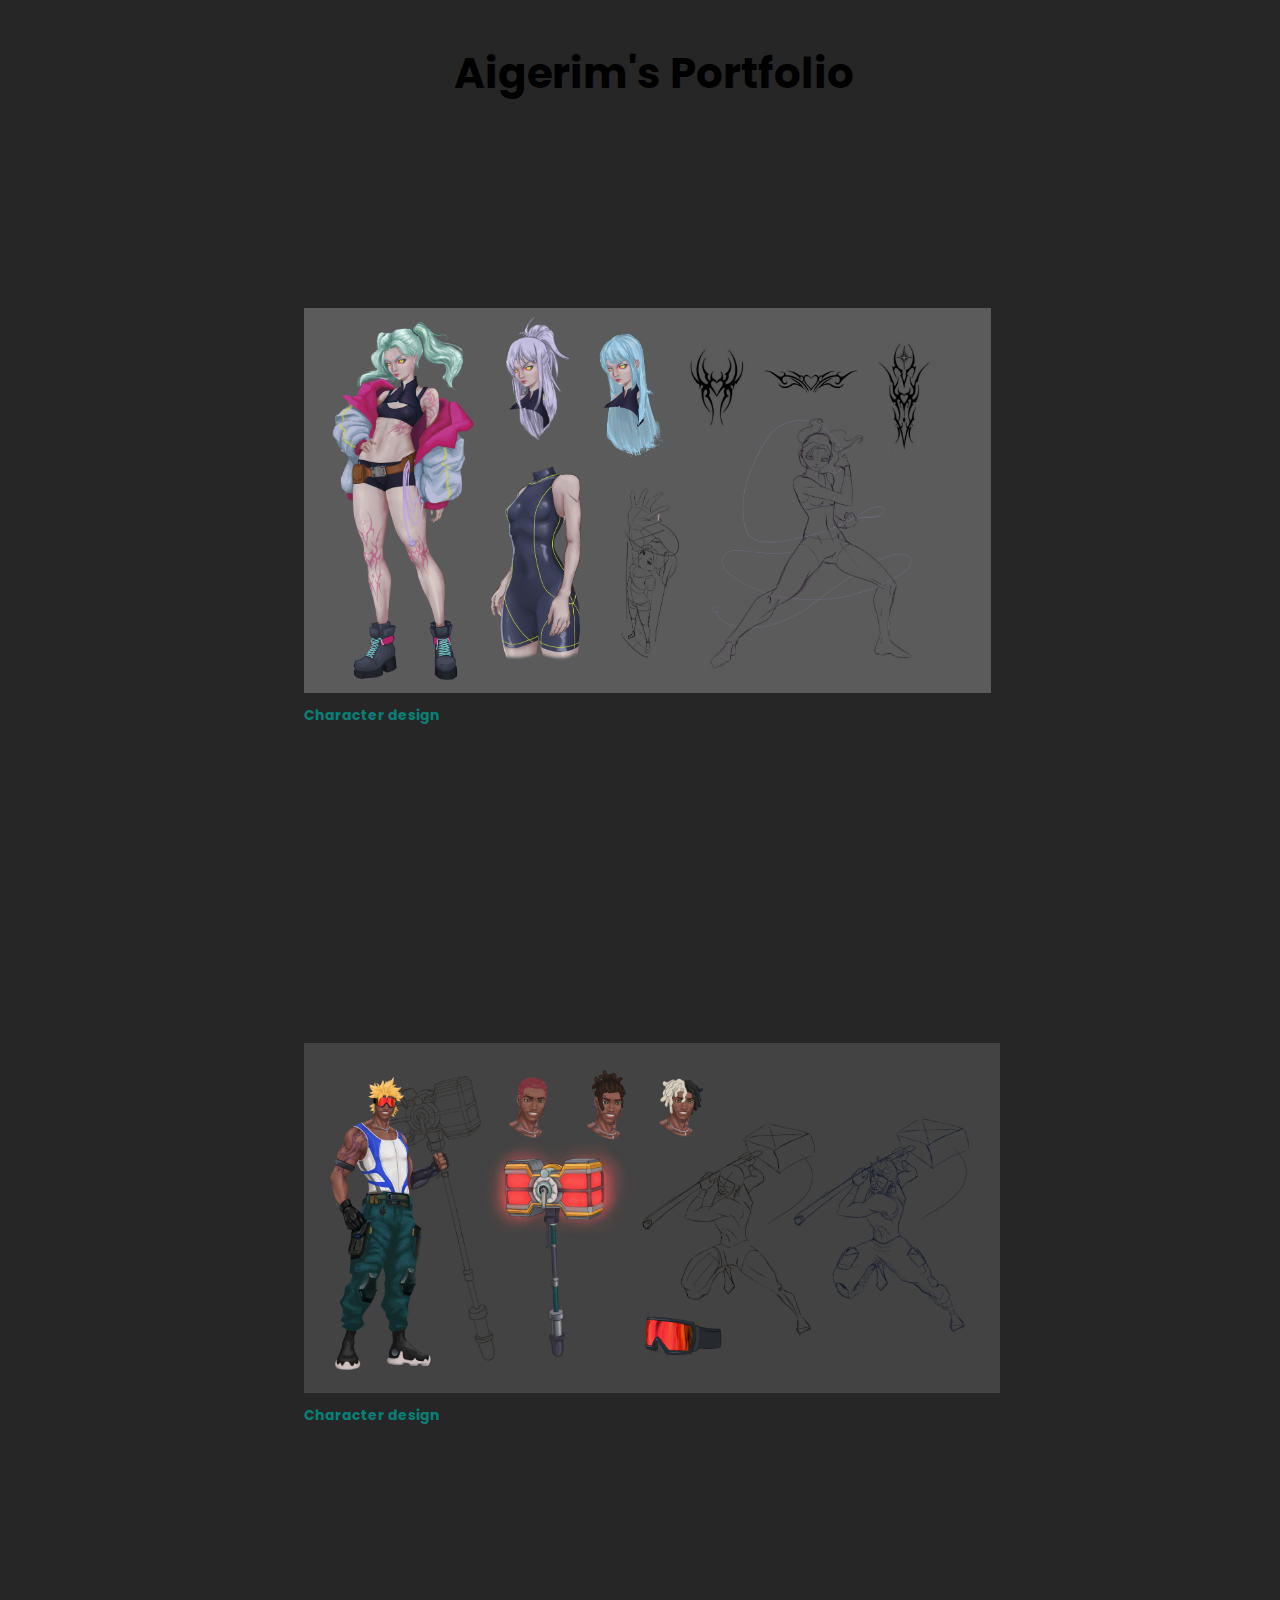
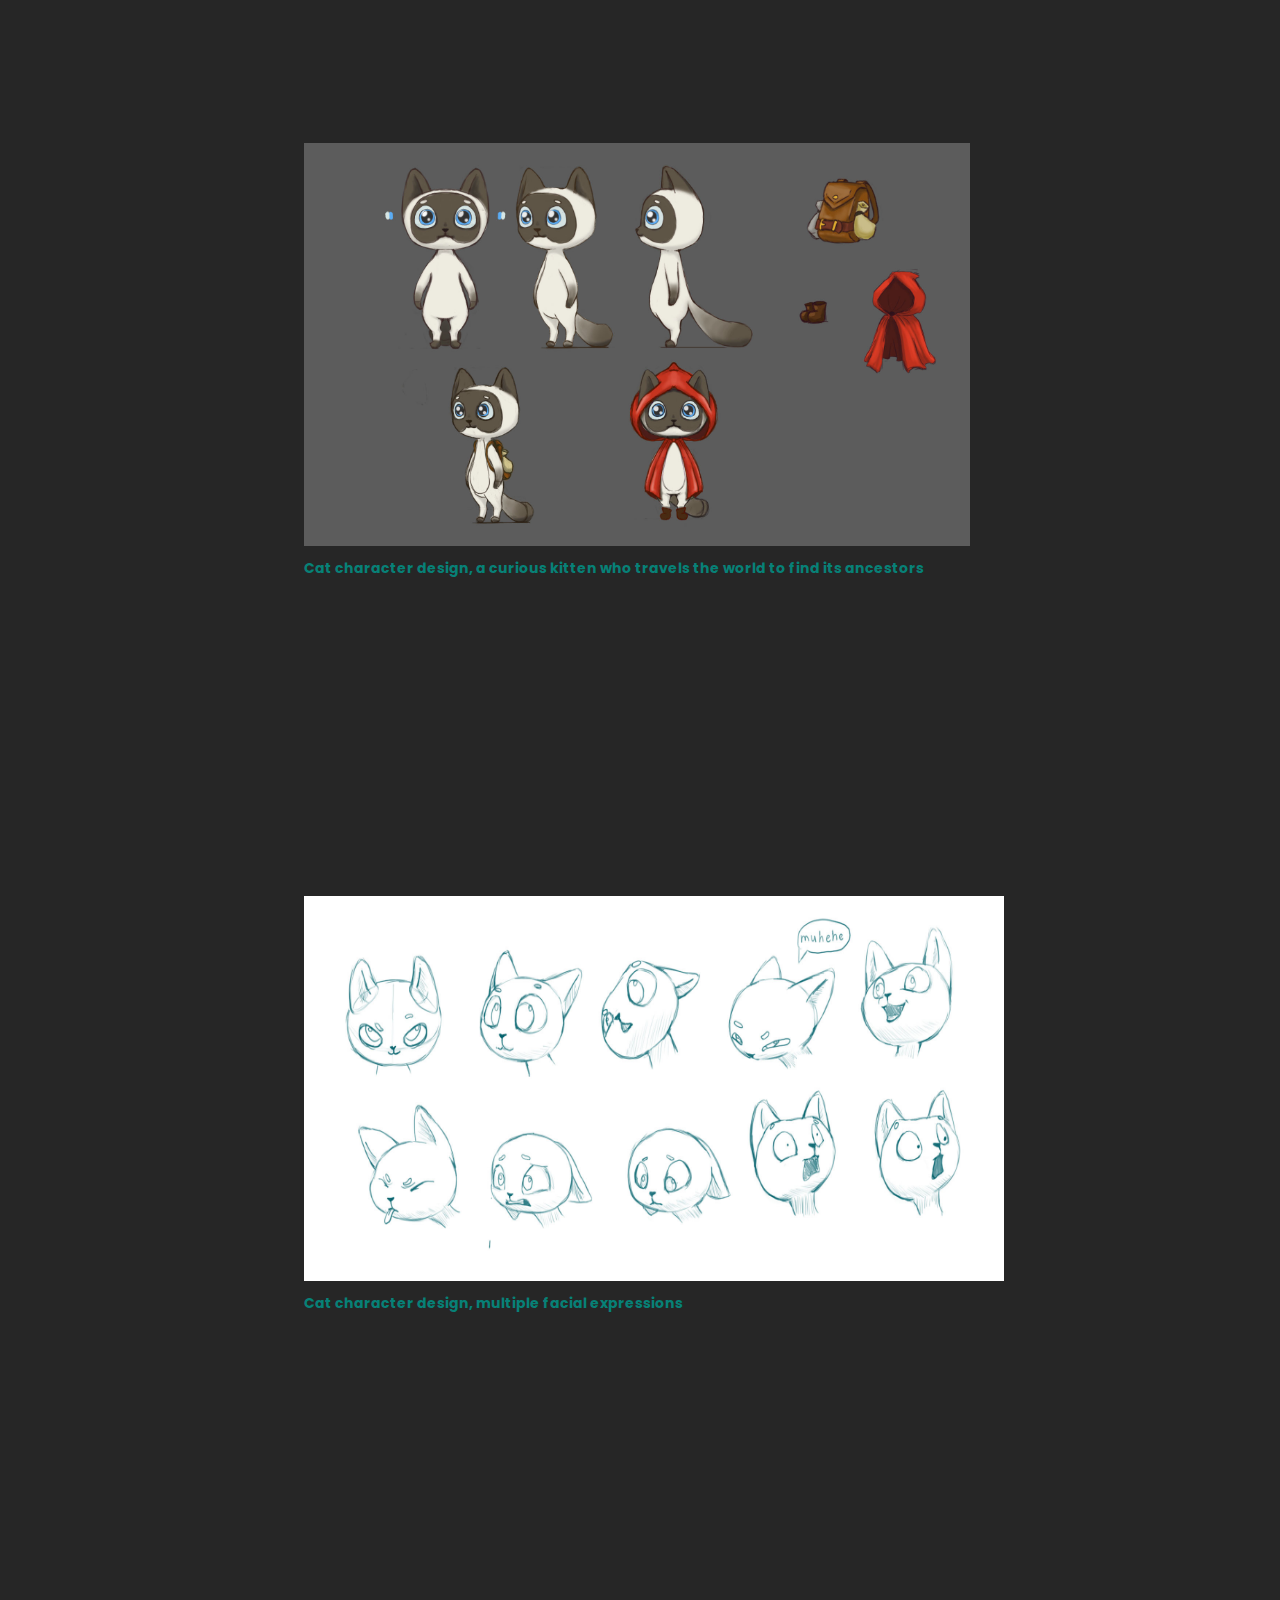
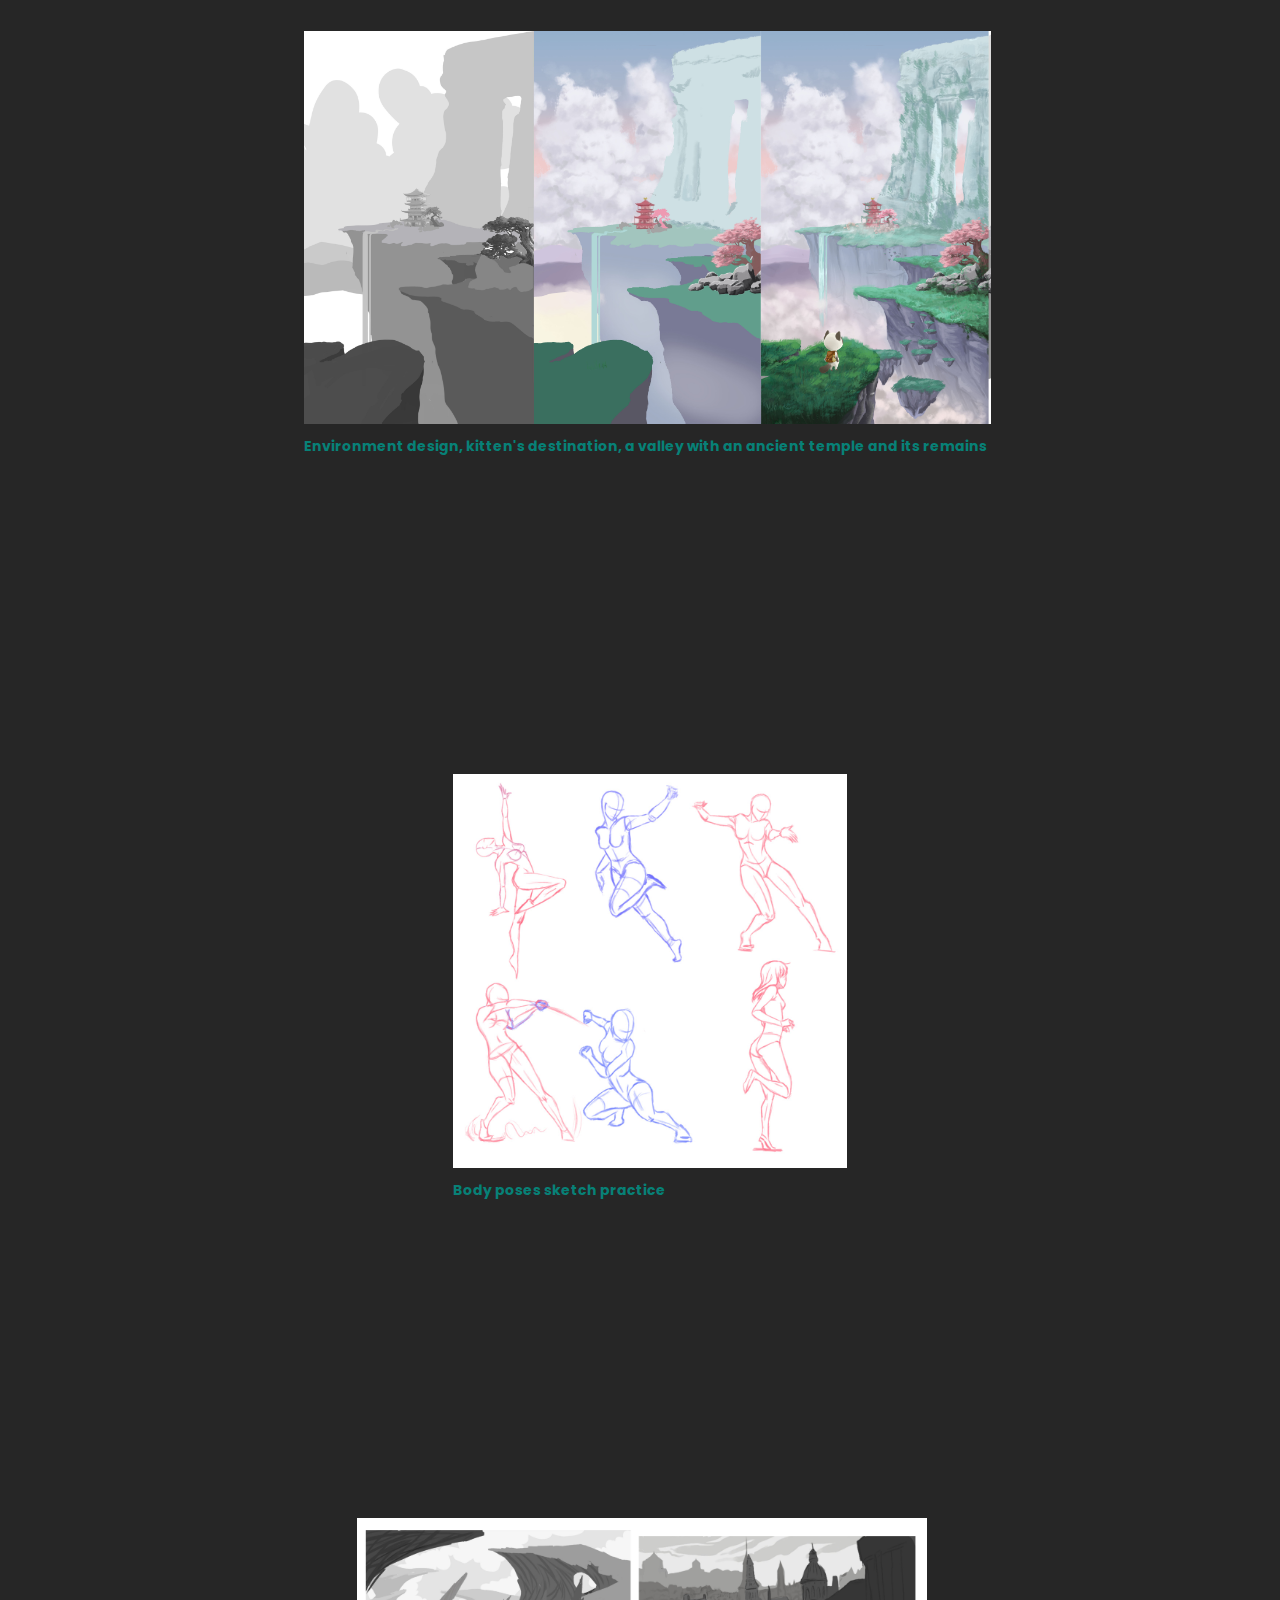
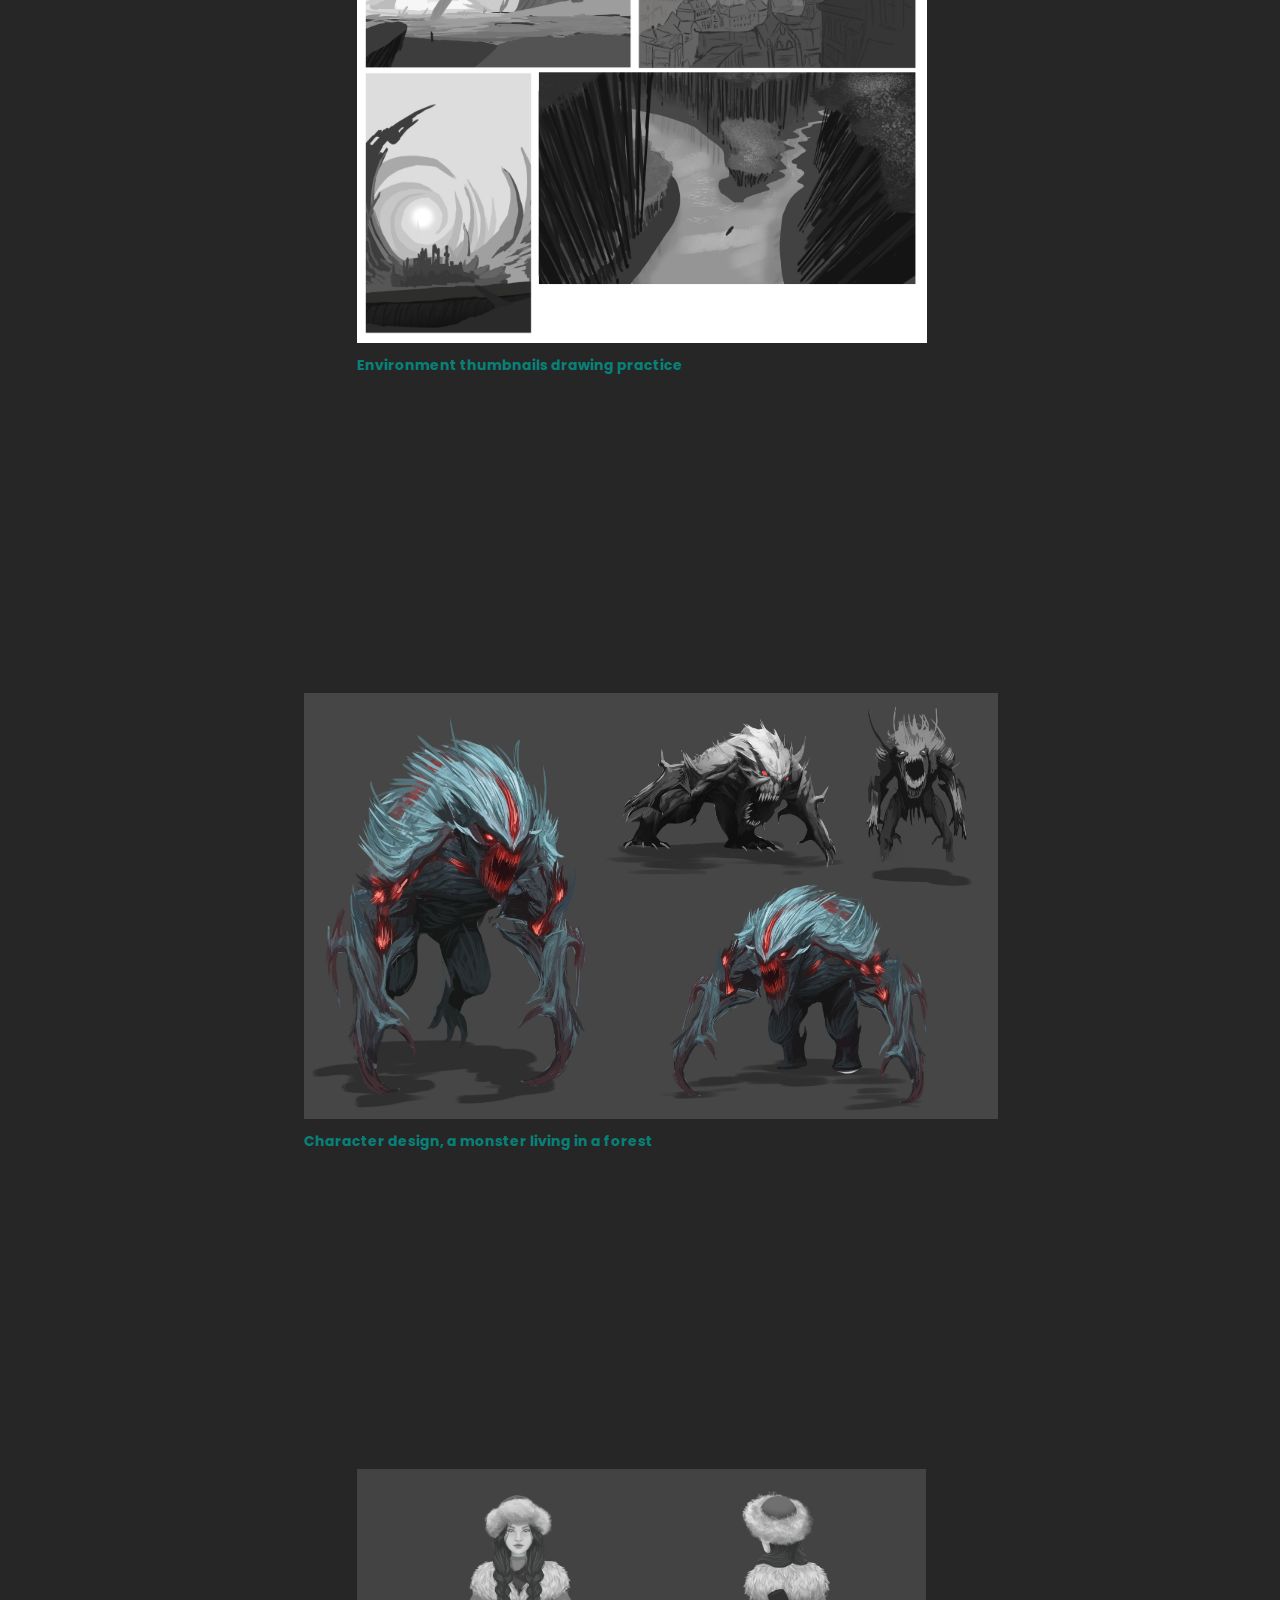
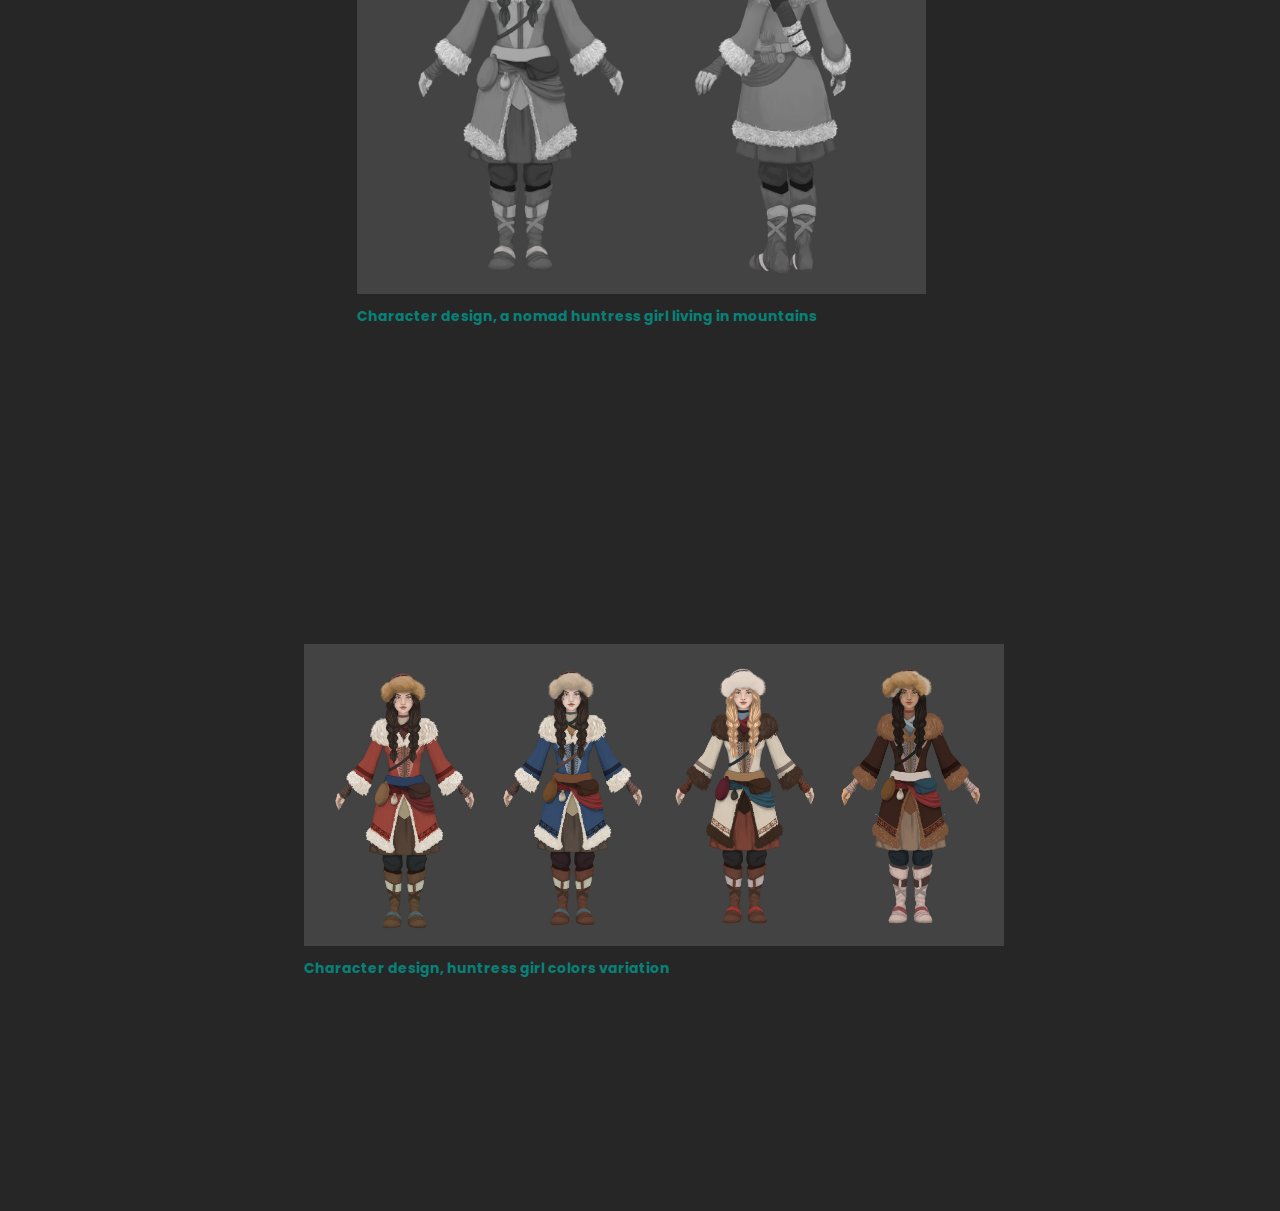
<file: index.html>
<!DOCTYPE html>
<html lang="en">
<head>
    <meta charset="UTF-8">
    <meta name="viewport" content="width=device-width, initial-scale=1.0">
    <link rel="stylesheet" href="styles.css">
    <title>Document</title>
</head>
<body>
    <h1>Aigerim's Portfolio</h1>
    <ul>
        <li class="a"><img src="images/character design 1.jpg" alt="">
        <div>Character design</div></li>
        <li class="b"><img src="images/character design 2.jpg" alt="">
            <div>Character design</div></li>
        <li class="c"><img src="images/cat1.jpg" alt=""><div>Cat character design, a curious kitten who travels the world to find its ancestors</div></li>
        <li class="d"><img class ="cat" src="images/cat character2.jpg" alt=""><div>Cat character design, multiple facial expressions</div></li>
        <li class="e"><img src="images/environment1.jpg" alt=""><div>Environment design, kitten's destination, a valley with an ancient temple and its remains</div></li>
        <li class="f"><img class="special" src="images/poses.jpg" alt=""><div>Body poses sketch practice</div></li>
        <li class="g"><img src="images/environment thumbnails.jpg" alt=""><div>Environment thumbnails drawing practice</div></li>
        <li class="h"><img class="h" src="images/arrrrrr.jpg" alt=""><div>Character design, a monster living in a forest</div></li>
        <li class="j"><img src="images/kkkgirl.jpg" alt=""><div class="jdiv">Character design, a nomad huntress girl living in mountains</div></li>
        <li class="k"><img src="images/kkkkkkkk.jpg" alt=""><div>Character design, huntress girl colors variation</div></li>
    </ul>
</body>
</html>
</file>
<file: styles.css>
@import url(https://fonts.googleapis.com/css?family=Poppins:100,100italic,200,200italic,300,300italic,regular,italic,500,500italic,600,600italic,700,700italic,800,800italic,900,900italic);

:root {
    zoom: 175%;
}

body {
    height: 100%;
    width: 100%;
    display: flex;
    justify-content: center;
    align-items: center;
    flex-direction: column;
    font-family: 'Poppins';
    background-color: #262626;
    overflow-x: hidden;
}

h1 {
    margin-bottom: 100px;
    font-size: 24px;
}

div {
    color: rgb(7, 129, 119);
    font-size: 8px;
    font-weight: bold;
}

img {
    max-width: 100%;
    max-height: 100%;
}

div,
img {
    margin-left: -20px;
}

.cat,
.a,
.d {
    height: 220px;
}

.b {
    height: 200px;
}

.c {
    height: 230px;
}

.e,
.f {
    height: 225px;
}

.f {
    margin-left: 170px;
}

.g {
    margin-left: 61px;
    height: 243px;
}

.h,
.j {
    height: 243px;
}

.j {
    margin-left: 60px;
}

.jdiv {
    width: 350px;
}

ul {
    display: flex;
    flex-direction: column;
    justify-content: center;
    align-items: center;
    list-style-type: none;
    gap: 200px;
}

li {
    height: 300px;
    width: 400px;
}


@media (min-width: 320px) and (max-width: 999px) {

    :root {
        zoom: 150%;
    }

    body {
        margin-left: 0px;
        overflow-x: visible;
    }
}
</file>
